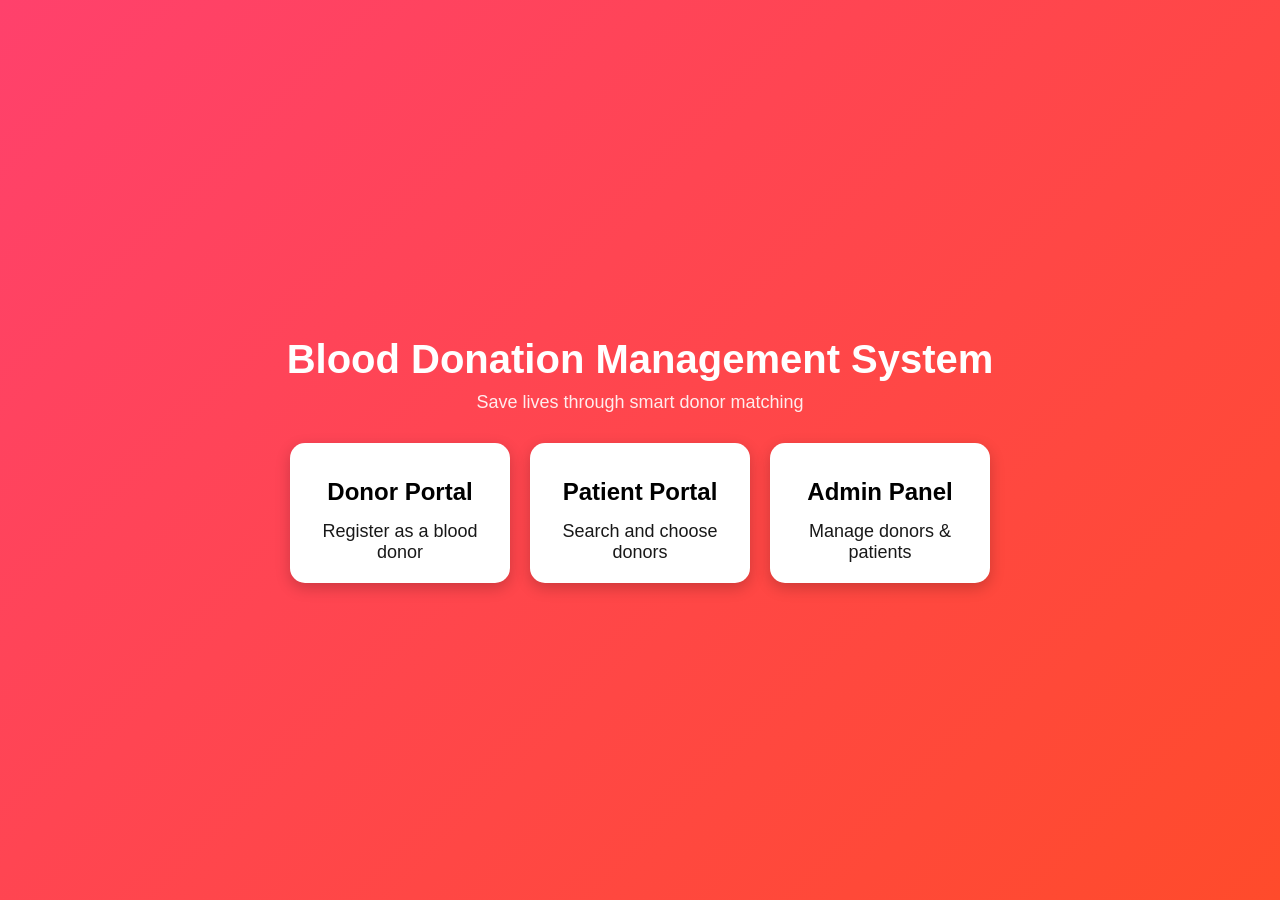
<file: frontend/index.html>
<!DOCTYPE html>
<html>
<head>
    <title>Blood Donation System</title>
    <link rel="stylesheet" href="style.css">
</head>

<body class="home">

<div class="hero">

    <h1> Blood Donation Management System</h1>
    <p>Save lives through smart donor matching</p>

    <div class="card-grid">

        <a href="donor.html" class="home-card">
            <h2> Donor Portal</h2>
            <p>Register as a blood donor</p>
        </a>

        <a href="patient.html" class="home-card">
            <h2> Patient Portal</h2>
            <p>Search and choose donors</p>
        </a>

        <a href="official.html" class="home-card">
            <h2>Admin Panel</h2>
            <p>Manage donors & patients</p>
        </a>

    </div>

</div>

</body>
</html>
</file>
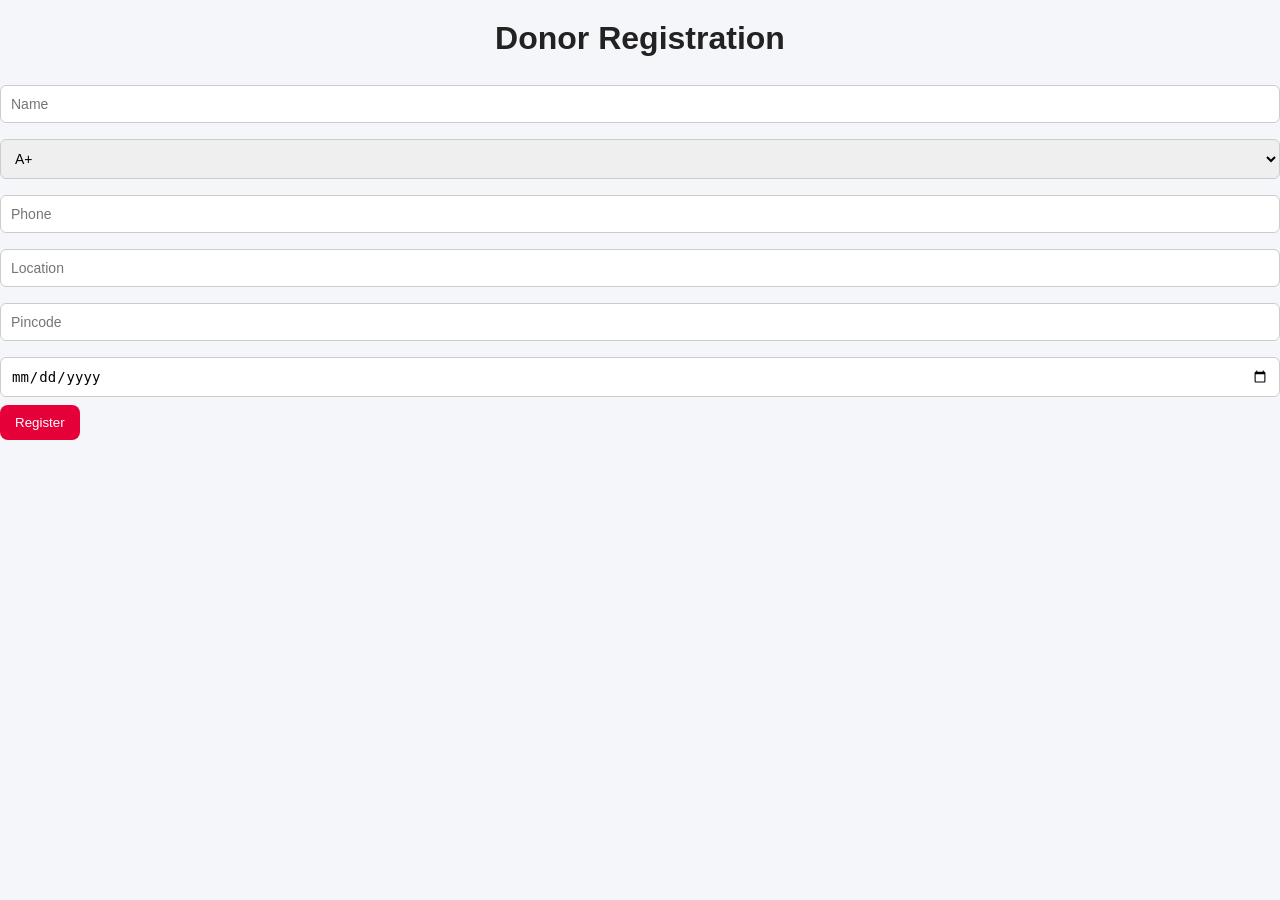
<file: frontend/donor.html>
<!DOCTYPE html>
<html>
<head>
    <title>Donor</title>
    <link rel="stylesheet" href="style.css">
</head>
<body>

<h1>Donor Registration</h1>

<input id="donor_name" placeholder="Name">
<select id="donor_blood">
    <option>A+</option><option>A-</option>
    <option>B+</option><option>B-</option>
    <option>O+</option><option>O-</option>
    <option>AB+</option><option>AB-</option>
</select>

<input id="donor_phone" placeholder="Phone">
<input id="donor_location" placeholder="Location">
<input id="donor_pincode" placeholder="Pincode">
<input id="donor_date" type="date">

<button onclick="registerDonor()">Register</button>

<script src="script.js"></script>

</body>
</html>
</file>
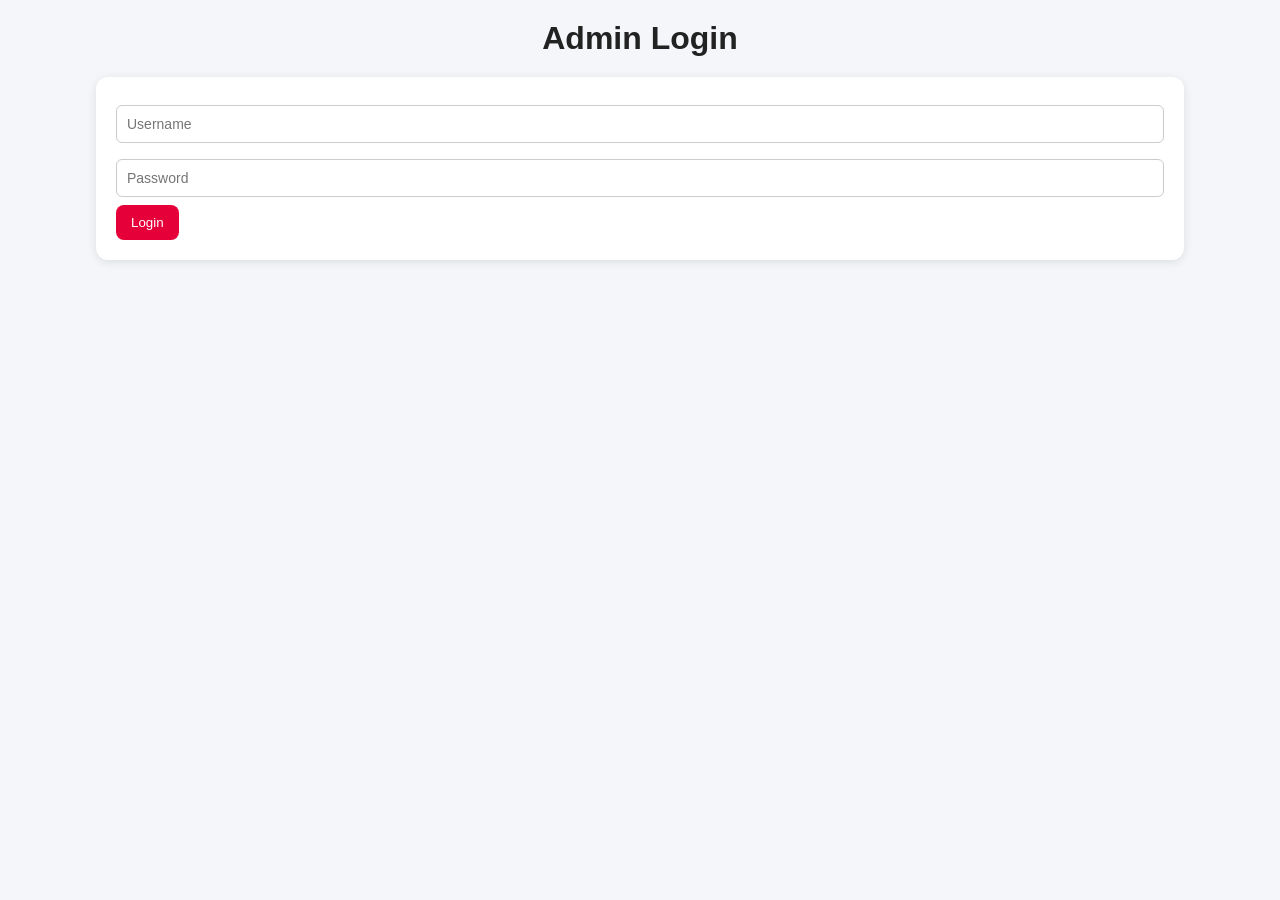
<file: frontend/official.html>
<!DOCTYPE html>
<html>
<head>
    <title>Admin Panel</title>
    <link rel="stylesheet" href="style.css">
</head>

<body>

<div class="container">

    <h1>Admin Login</h1>

    <div class="card">

        <input id="username" placeholder="Username">
        <input id="password" type="password" placeholder="Password">

        <button onclick="adminLogin()">Login</button>

    </div>

    <div id="adminResults"></div>

</div>

<script src="script.js"></script>

</body>
</html>
</file>
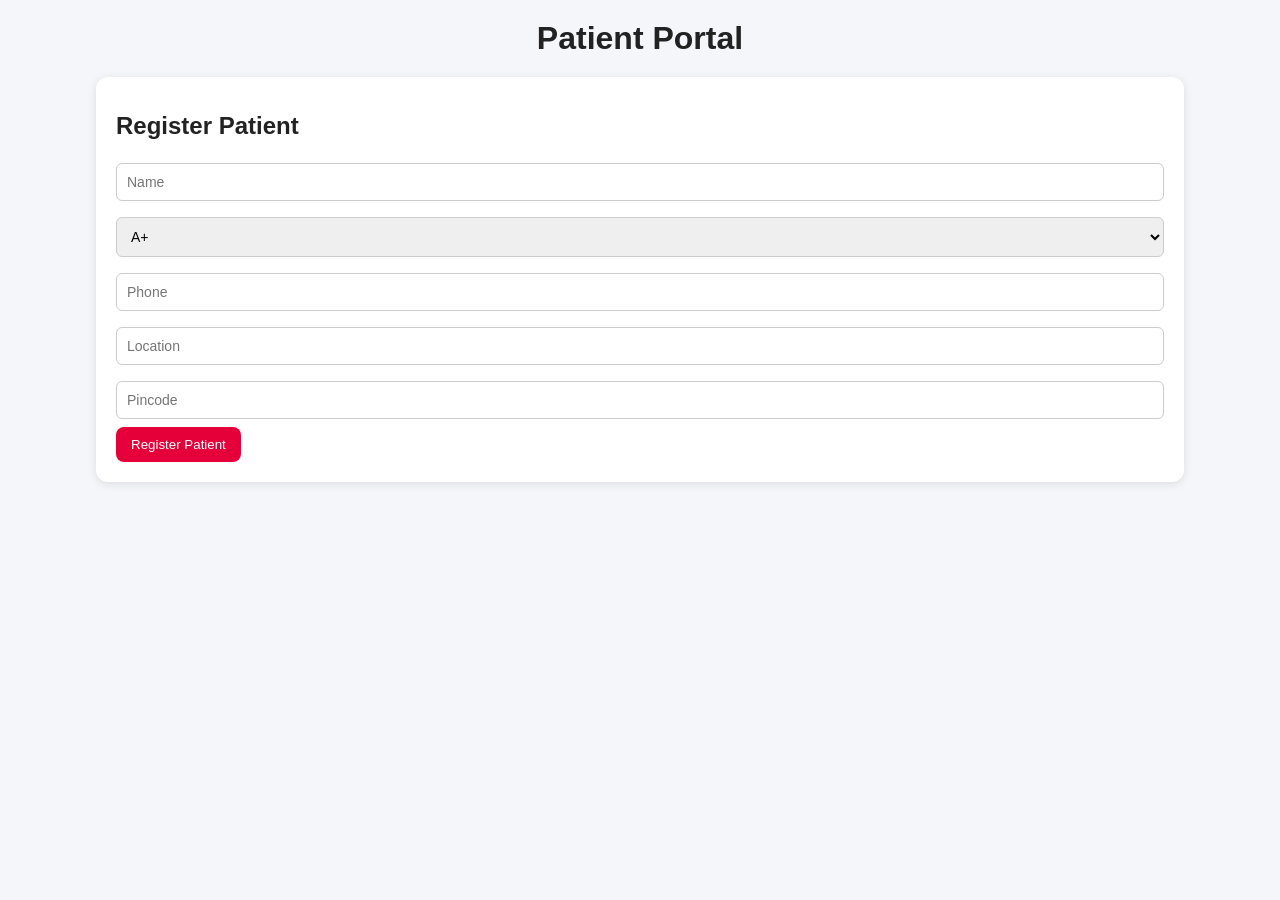
<file: frontend/patient.html>
<!DOCTYPE html>
<html>
<head>
    <title>Patient Portal</title>
    <link rel="stylesheet" href="style.css">
</head>

<body>

<div class="container">

    <h1>Patient Portal</h1>

    <!-- REGISTER -->
    <div id="registerSection" class="card">

        <h2>Register Patient</h2>

        <input id="patient_name" placeholder="Name">

        <select id="patient_blood">
            <option>A+</option><option>A-</option>
            <option>B+</option><option>B-</option>
            <option>O+</option><option>O-</option>
            <option>AB+</option><option>AB-</option>
        </select>

        <input id="patient_phone" placeholder="Phone">
        <input id="patient_location" placeholder="Location">
        <input id="patient_pincode" placeholder="Pincode">

        <button onclick="registerPatient()">
            Register Patient
        </button>

    </div>

    <!-- SEARCH (HIDDEN INITIALLY) -->
    <div id="searchSection" class="card" style="display:none;">

        <h2>Search Donors</h2>

        <select id="blood">
            <option>A+</option><option>A-</option>
            <option>B+</option><option>B-</option>
            <option>O+</option><option>O-</option>
            <option>AB+</option><option>AB-</option>
        </select>

        <input id="pincode" placeholder="Pincode">

        <button onclick="searchDonors()">Search</button>

    </div>

    <div id="results"></div>

</div>

<script src="script.js"></script>

</body>
</html>
</file>
<file: frontend/style.css>
/* ================= GLOBAL RESET ================= */
*{
    margin:0;
    padding:0;
    box-sizing:border-box;
}

body{
    font-family: Arial, sans-serif;
    background:#f4f6f9;
    color:#222;
}

/* ================= CONTAINER ================= */
.container{
    width:85%;
    margin:auto;
}

/* ================= HEADINGS ================= */
h1{
    text-align:center;
    margin:20px 0;
}

h2{
    margin:15px 0;
}

h3{
    display:inline-block;
    background:#222;
    color:white;
    padding:6px 12px;
    border-radius:6px;
    margin-top:20px;
}

/* ================= CARD ================= */
.card{
    background:white;
    padding:20px;
    margin:15px 0;
    border-radius:12px;
    box-shadow:0 2px 10px rgba(0,0,0,0.1);
}

/* ================= INPUTS ================= */
input, select{
    width:100%;
    padding:10px;
    margin:8px 0;
    border:1px solid #ccc;
    border-radius:6px;
    font-size:14px;
}

/* ================= BUTTONS ================= */
button{
    padding:10px 15px;
    background:#e60039;
    color:white;
    border:none;
    border-radius:8px;
    cursor:pointer;
    transition:0.2s;
}

button:hover{
    background:#c40030;
}

/* ================= RESULTS ================= */
#results{
    margin-top:20px;
}

/* ================= TABLE ================= */
.table{
    width:100%;
    border-collapse:collapse;
    margin-bottom:20px;
    background:white;
    border-radius:10px;
    overflow:hidden;
}

.table th{
    background:#e60039;
    color:white;
    padding:10px;
    text-align:center;
}

.table td{
    padding:10px;
    text-align:center;
    border-bottom:1px solid #eee;
}

.table tr:hover{
    background:#f2f2f2;
    cursor:pointer;
}

.selected{
    background:#ffe0e6 !important;
}

/* ================= HOME PAGE ================= */
.home{
    margin:0;
    font-family: Arial;
    background: linear-gradient(135deg, #ff416c, #ff4b2b);
    height:100vh;
    display:flex;
    justify-content:center;
    align-items:center;
}

.hero{
    text-align:center;
    color:white;
}

.hero h1{
    font-size:40px;
    margin-bottom:10px;
}

.hero p{
    font-size:18px;
    opacity:0.9;
}

/* HOME CARDS */
.card-grid{
    display:flex;
    gap:20px;
    margin-top:30px;
    justify-content:center;
    flex-wrap:wrap;
}

.home-card{
    background:white;
    color:black;
    width:220px;
    padding:20px;
    border-radius:15px;
    text-decoration:none;
    box-shadow:0 5px 15px rgba(0,0,0,0.2);
    transition:0.3s;
}

.home-card:hover{
    transform:translateY(-10px);
    background:#ffe6ea;
}
</file>
